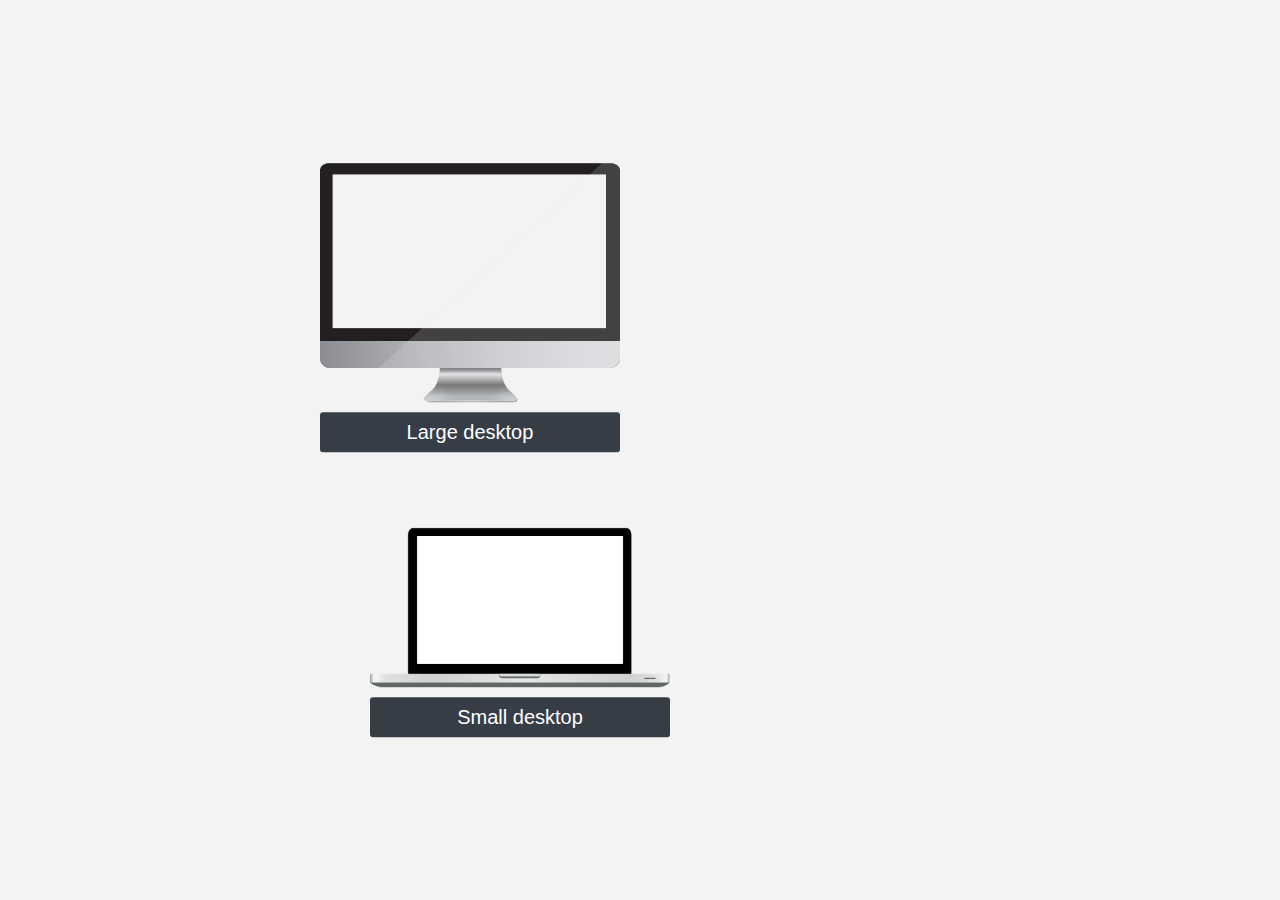
<file: index.html>
<!doctype html>
<!--[if lt IE 7]>      <html class="no-js lt-ie9 lt-ie8 lt-ie7" lang=""> <![endif]-->
<!--[if IE 7]>         <html class="no-js lt-ie9 lt-ie8" lang=""> <![endif]-->
<!--[if IE 8]>         <html class="no-js lt-ie9" lang=""> <![endif]-->
<!--[if gt IE 8]><!--> <html class="no-js" lang=""> <!--<![endif]-->
    <head>
        <meta charset="utf-8">
        <meta http-equiv="X-UA-Compatible" content="IE=edge,chrome=1">
        <title></title>
        <meta name="description" content="">
        <meta name="viewport" content="width=device-width, initial-scale=1">
        <link rel="apple-touch-icon" href="apple-touch-icon.png">

        <link rel="stylesheet" href="css/normalize.min.css">
        <link rel="stylesheet" href="css/main.css">

        <script src="js/vendor/modernizr-2.8.3-respond-1.4.2.min.js"></script>
    </head>
    <body>
        <!--[if lt IE 8]>
            <p class="browserupgrade">You are using an <strong>outdated</strong> browser. Please <a href="http://browsehappy.com/">upgrade your browser</a> to improve your experience.</p>
        <![endif]-->
        <div class="main-container">
          <a href="./Home.html">
            <img src="./img/large.png" alt="">
            <span>Large desktop</span>
          </a>

          <a href="./Homestay2.html" class="left-trick">
            <img src="./img/small.png" alt="">
            <span>Small desktop</span>
          </a>
        </div> <!-- #main-container -->
    </body>
</html>
</file>
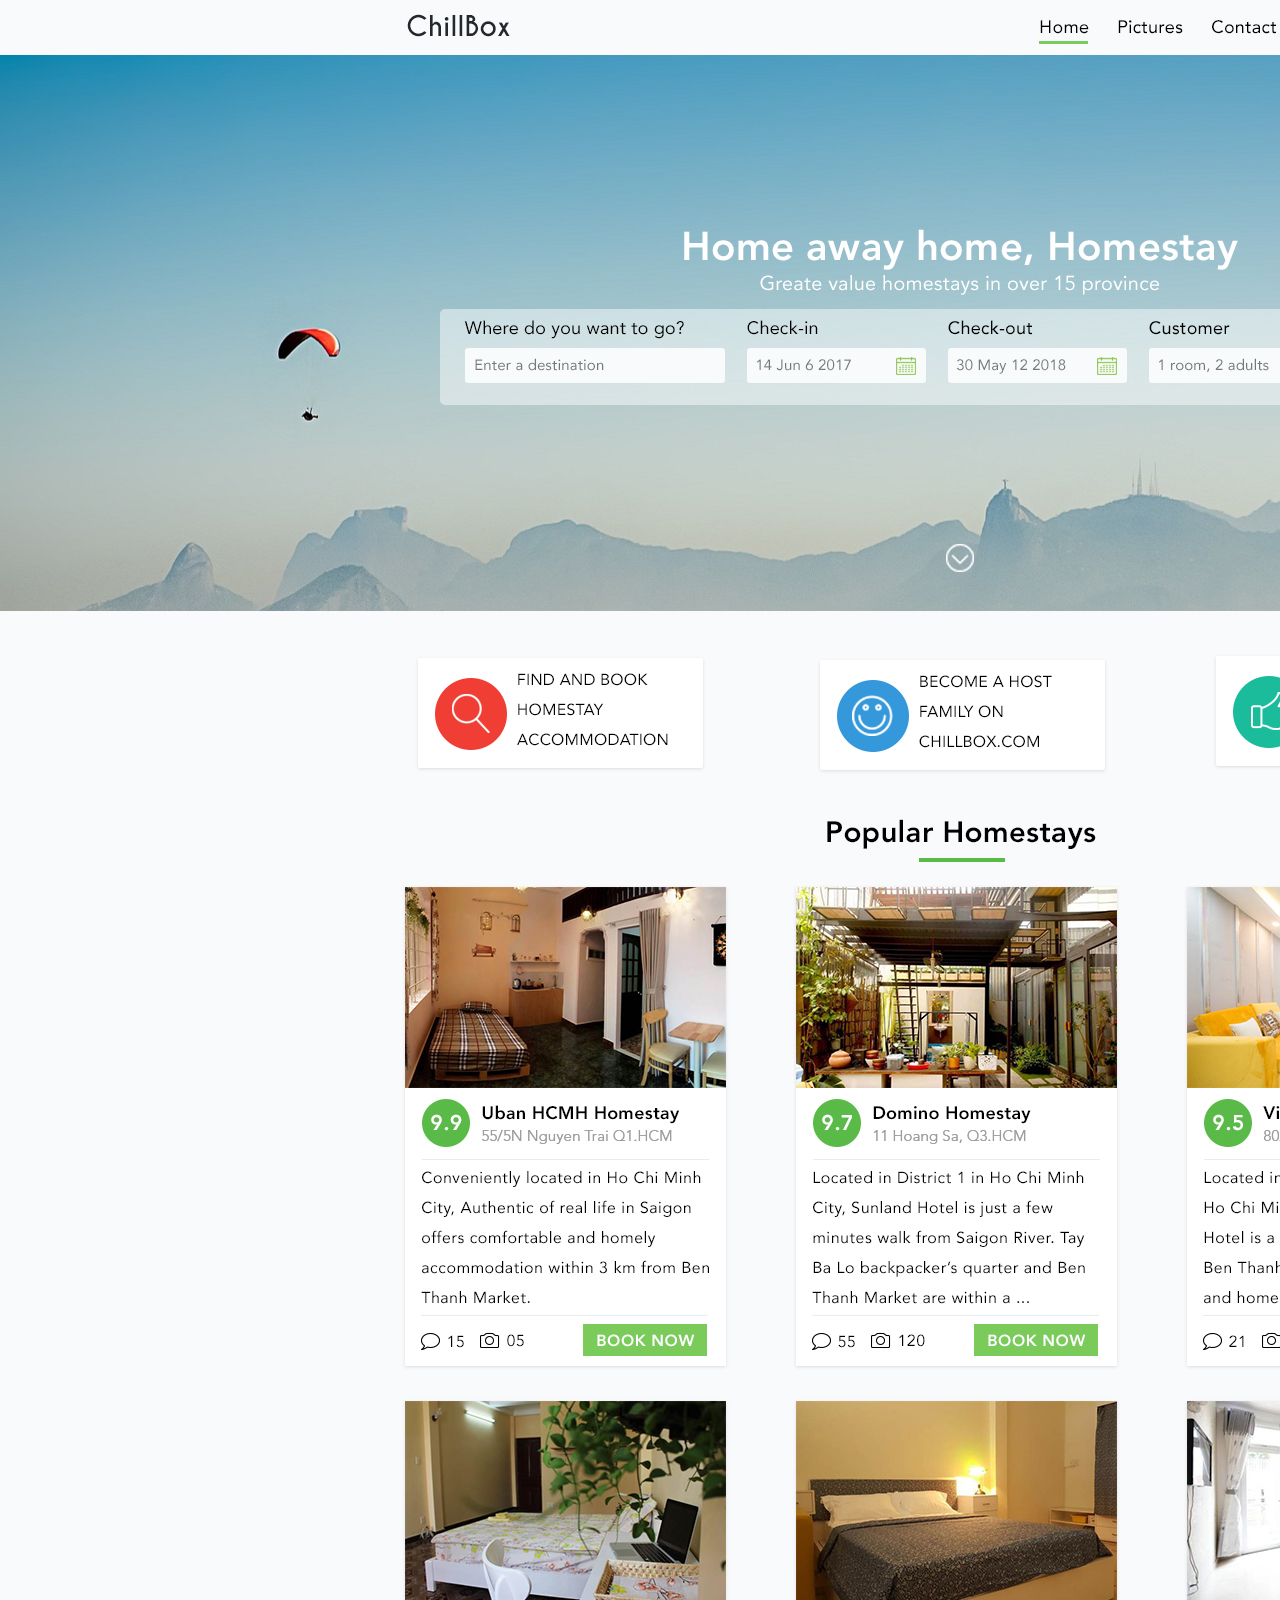
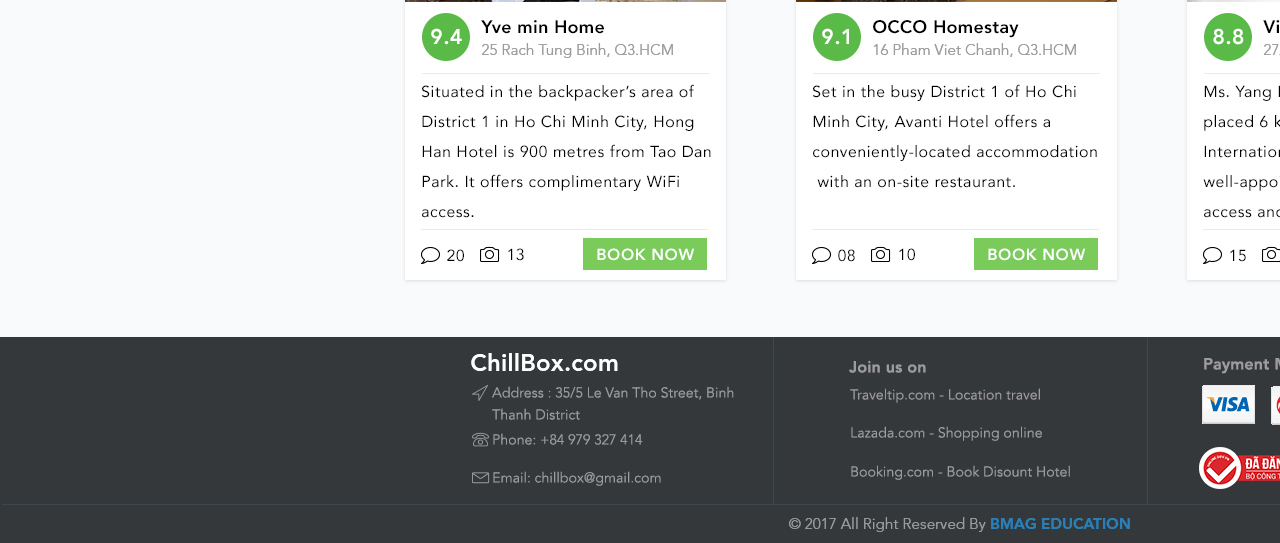
<file: Home.html>
<html>
<head>
<title>Home</title>
<meta http-equiv="Content-Type" content="text/html; charset=utf-8">
</head>
<body bgcolor="#FFFFFF" leftmargin="0" topmargin="0" marginwidth="0" marginheight="0">
<!-- Save for Web Slices (Home.psd) -->
<img src="images/Home.jpg" width="1920" height="2143" alt="">
<!-- End Save for Web Slices -->
</body>
</html>
</file>
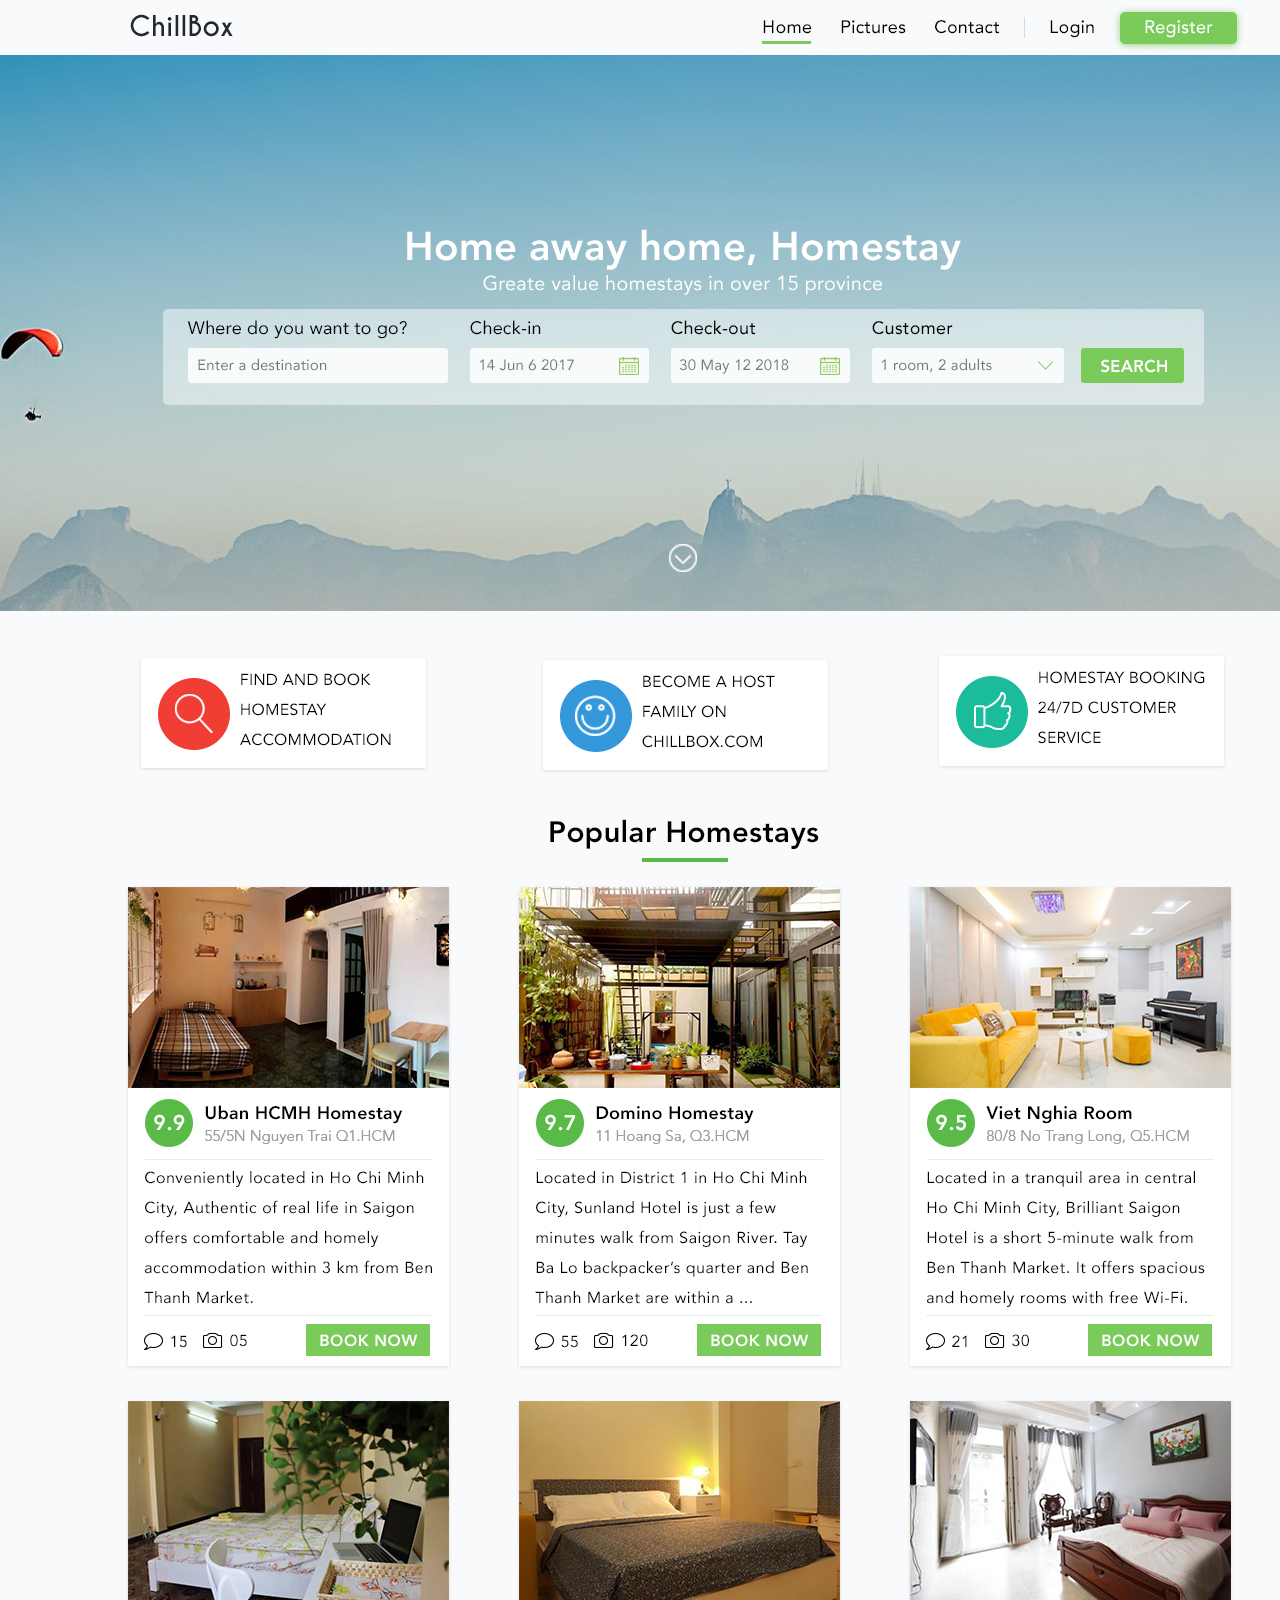
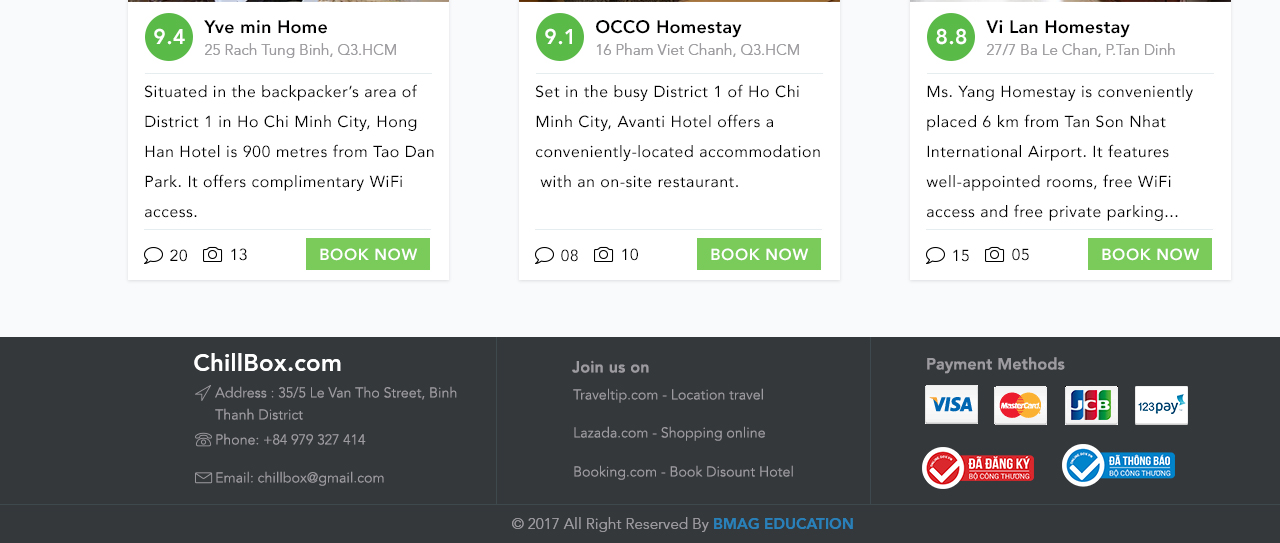
<file: Homestay2.html>
<html>
<head>
<title>Home</title>
<meta http-equiv="Content-Type" content="text/html; charset=utf-8">
</head>
<body bgcolor="#FFFFFF" leftmargin="0" topmargin="0" marginwidth="0" marginheight="0">
<!-- Save for Web Slices (Home.psd) -->
<img src="images/Home2.jpg" width="1366" height="2143" alt="">
<!-- End Save for Web Slices -->
</body>
</html>
</file>
<file: css/main.css>
/*! HTML5 Boilerplate v5.0 | MIT License | http://h5bp.com/ */

html {
    color: #222;
    font-size: 1em;
    line-height: 1.4;
}

::-moz-selection {
    background: #b3d4fc;
    text-shadow: none;
}

::selection {
    background: #b3d4fc;
    text-shadow: none;
}

hr {
    display: block;
    height: 1px;
    border: 0;
    border-top: 1px solid #ccc;
    margin: 1em 0;
    padding: 0;
}

audio,
canvas,
iframe,
img,
svg,
video {
    vertical-align: middle;
}

fieldset {
    border: 0;
    margin: 0;
    padding: 0;
}

textarea {
    resize: vertical;
}

.browserupgrade {
    margin: 0.2em 0;
    background: #ccc;
    color: #000;
    padding: 0.2em 0;
}


/* ===== Initializr Styles ==================================================
   Author: Jonathan Verrecchia - verekia.com/initializr/responsive-template
   ========================================================================== */

body {
    font: 16px/26px Helvetica, Helvetica Neue, Arial;
    background-color: #f3f3f3;
}

.main-container {
  display: block;
  position: absolute;
  left: 50%;
  top: 50%;
  transform: translateX(-50%) translateY(-50%);
}

.main-container:after {
  content: "";
  display: block;
  clear: both;
}

.main-container > a {
  display: inline-block;
  width: 300px;
  float: left;
  color: #fff;
  font-size: 20px;
  border-radius: 3px;
}

.main-container > a:hover {
  background-color: rgba(0,0,0, 0.05);
}

.main-container > a > img {
  width: 300px;
}

.main-container > a > img ,
.main-container > a > span {
  float: left;
}

.main-container > a > span {
  width: 100%;
  text-align: center;
  height: 40px;
  line-height: 40px;
  background-color: #373d47;
  border-radius: 3px;
  margin-top: 10px;
}

.left-trick {
  margin-left: 50px;
}


/* ==========================================================================
   Author's custom styles
   ========================================================================== */















/* ==========================================================================
   Media Queries
   ========================================================================== */

@media only screen and (min-width: 480px) {

/* ====================
    INTERMEDIATE: Menu
   ==================== */

    nav a {
        float: left;
        width: 27%;
        margin: 0 1.7%;
        padding: 25px 2%;
        margin-bottom: 0;
    }

    nav li:first-child a {
        margin-left: 0;
    }

    nav li:last-child a {
        margin-right: 0;
    }

/* ========================
    INTERMEDIATE: IE Fixes
   ======================== */

    nav ul li {
        display: inline;
    }

    .oldie nav a {
        margin: 0 0.7%;
    }
}

@media only screen and (min-width: 768px) {

/* ====================
    WIDE: CSS3 Effects
   ==================== */

    .header-container,
    .main aside {
        -webkit-box-shadow: 0 5px 10px #aaa;
           -moz-box-shadow: 0 5px 10px #aaa;
                box-shadow: 0 5px 10px #aaa;
    }

/* ============
    WIDE: Menu
   ============ */

    .title {
        float: left;
    }

    nav {
        float: right;
        width: 38%;
    }

/* ============
    WIDE: Main
   ============ */

    .main article {
        float: left;
        width: 57%;
    }

    .main aside {
        float: right;
        width: 28%;
    }
}

@media only screen and (min-width: 1140px) {

/* ===============
    Maximal Width
   =============== */

    .wrapper {
        width: 1026px; /* 1140px - 10% for margins */
        margin: 0 auto;
    }
}

/* ==========================================================================
   Helper classes
   ========================================================================== */

.hidden {
    display: none !important;
    visibility: hidden;
}

.visuallyhidden {
    border: 0;
    clip: rect(0 0 0 0);
    height: 1px;
    margin: -1px;
    overflow: hidden;
    padding: 0;
    position: absolute;
    width: 1px;
}

.visuallyhidden.focusable:active,
.visuallyhidden.focusable:focus {
    clip: auto;
    height: auto;
    margin: 0;
    overflow: visible;
    position: static;
    width: auto;
}

.invisible {
    visibility: hidden;
}

.clearfix:before,
.clearfix:after {
    content: " ";
    display: table;
}

.clearfix:after {
    clear: both;
}

.clearfix {
    *zoom: 1;
}

/* ==========================================================================
   Print styles
   ========================================================================== */

@media print {
    *,
    *:before,
    *:after {
        background: transparent !important;
        color: #000 !important;
        box-shadow: none !important;
        text-shadow: none !important;
    }

    a,
    a:visited {
        text-decoration: underline;
    }

    a[href]:after {
        content: " (" attr(href) ")";
    }

    abbr[title]:after {
        content: " (" attr(title) ")";
    }

    a[href^="#"]:after,
    a[href^="javascript:"]:after {
        content: "";
    }

    pre,
    blockquote {
        border: 1px solid #999;
        page-break-inside: avoid;
    }

    thead {
        display: table-header-group;
    }

    tr,
    img {
        page-break-inside: avoid;
    }

    img {
        max-width: 100% !important;
    }

    p,
    h2,
    h3 {
        orphans: 3;
        widows: 3;
    }

    h2,
    h3 {
        page-break-after: avoid;
    }
}
</file>
